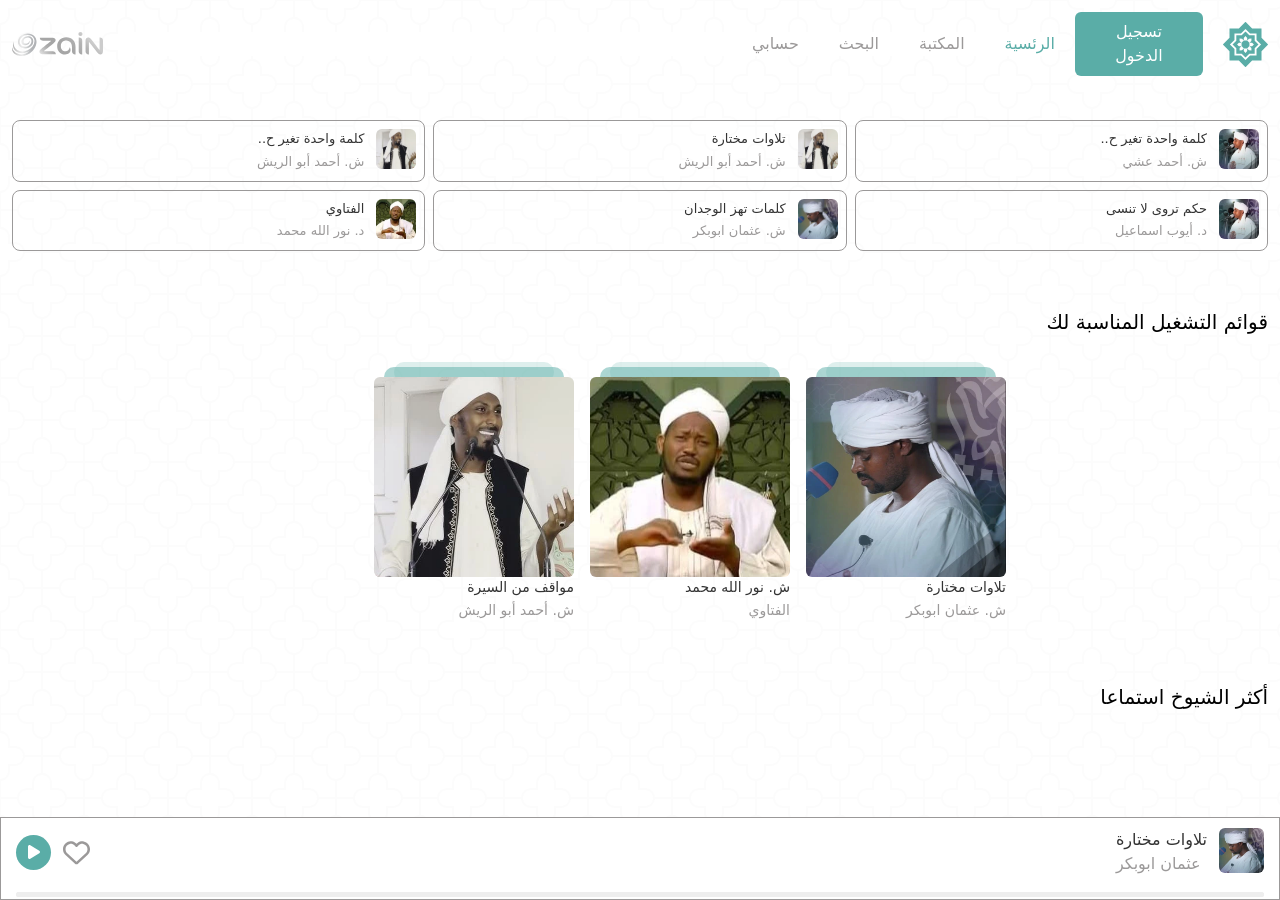
<file: index.html>
<!DOCTYPE html>
<html lang="en">
  <head>
    <meta charset="UTF-8" />
    <meta
      name="description"
      content="This website was designed to listen to the Qur'anic recitaion and the Prophet's biography from Sudanese sheikhs."
    />
    <meta name="viewport" content="width=device-width, initial-scale=1.0" />

    <link rel="icon" href="./assets/svg/logo.svg" type="image/svg" />

    <link rel="stylesheet" href="./css/style.css" />
    <link rel="stylesheet" href="./css/src/output.css" />

    <title>Zain page challenge</title>
  </head>
  <body>
    <main>
      <!-- start header -->
      <header>
        <nav class="p-3">
          <div class="container mx-auto flex justify-between gap-4">
            <a
              href="#zain"
              class="navbar-brand flex justify-center items-center"
              ><img src="./assets/svg/logo.svg" alt="zain_logo"
            /></a>

            <div class="nav-box">
              <div class="navbar bg-white p-4 w-full fixed left-0 bottom-0">
                <ul class="flex justify-between flex-row-reverse">
                  <li>
                    <span class="active" id="index-page"
                      ><svg
                        class="active"
                        xmlns="http://www.w3.org/2000/svg"
                        viewBox="0 0 576 512"
                      >
                        <path
                          d="M575.8 255.5c0 18-15 32.1-32 32.1l-32 0 .7 160.2c0 2.7-.2 5.4-.5 8.1l0 16.2c0 22.1-17.9 40-40 40l-16 0c-1.1 0-2.2 0-3.3-.1c-1.4 .1-2.8 .1-4.2 .1L416 512l-24 0c-22.1 0-40-17.9-40-40l0-24 0-64c0-17.7-14.3-32-32-32l-64 0c-17.7 0-32 14.3-32 32l0 64 0 24c0 22.1-17.9 40-40 40l-24 0-31.9 0c-1.5 0-3-.1-4.5-.2c-1.2 .1-2.4 .2-3.6 .2l-16 0c-22.1 0-40-17.9-40-40l0-112c0-.9 0-1.9 .1-2.8l0-69.7-32 0c-18 0-32-14-32-32.1c0-9 3-17 10-24L266.4 8c7-7 15-8 22-8s15 2 21 7L564.8 231.5c8 7 12 15 11 24z"
                        />
                      </svg>
                      الرئسية</span
                    >
                  </li>
                  <li>
                    <span
                      ><svg
                        xmlns="http://www.w3.org/2000/svg"
                        viewBox="0 0 384 512"
                      >
                        <path
                          d="M0 48C0 21.5 21.5 0 48 0l0 48 0 393.4 130.1-92.9c8.3-6 19.6-6 27.9 0L336 441.4 336 48 48 48 48 0 336 0c26.5 0 48 21.5 48 48l0 440c0 9-5 17.2-13 21.3s-17.6 3.4-24.9-1.8L192 397.5 37.9 507.5c-7.3 5.2-16.9 5.9-24.9 1.8S0 497 0 488L0 48z"
                        />
                      </svg>
                      المكتبة</span
                    >
                  </li>
                  <li>
                    <span
                      ><svg
                        xmlns="http://www.w3.org/2000/svg"
                        viewBox="0 0 512 512"
                      >
                        <path
                          d="M416 208c0 45.9-14.9 88.3-40 122.7L502.6 457.4c12.5 12.5 12.5 32.8 0 45.3s-32.8 12.5-45.3 0L330.7 376c-34.4 25.2-76.8 40-122.7 40C93.1 416 0 322.9 0 208S93.1 0 208 0S416 93.1 416 208zM208 352a144 144 0 1 0 0-288 144 144 0 1 0 0 288z"
                        />
                      </svg>
                      البحث</span
                    >
                  </li>
                  <li>
                    <span
                      ><svg
                        xmlns="http://www.w3.org/2000/svg"
                        viewBox="0 0 512 512"
                      >
                        <path
                          d="M495.9 166.6c3.2 8.7 .5 18.4-6.4 24.6l-43.3 39.4c1.1 8.3 1.7 16.8 1.7 25.4s-.6 17.1-1.7 25.4l43.3 39.4c6.9 6.2 9.6 15.9 6.4 24.6c-4.4 11.9-9.7 23.3-15.8 34.3l-4.7 8.1c-6.6 11-14 21.4-22.1 31.2c-5.9 7.2-15.7 9.6-24.5 6.8l-55.7-17.7c-13.4 10.3-28.2 18.9-44 25.4l-12.5 57.1c-2 9.1-9 16.3-18.2 17.8c-13.8 2.3-28 3.5-42.5 3.5s-28.7-1.2-42.5-3.5c-9.2-1.5-16.2-8.7-18.2-17.8l-12.5-57.1c-15.8-6.5-30.6-15.1-44-25.4L83.1 425.9c-8.8 2.8-18.6 .3-24.5-6.8c-8.1-9.8-15.5-20.2-22.1-31.2l-4.7-8.1c-6.1-11-11.4-22.4-15.8-34.3c-3.2-8.7-.5-18.4 6.4-24.6l43.3-39.4C64.6 273.1 64 264.6 64 256s.6-17.1 1.7-25.4L22.4 191.2c-6.9-6.2-9.6-15.9-6.4-24.6c4.4-11.9 9.7-23.3 15.8-34.3l4.7-8.1c6.6-11 14-21.4 22.1-31.2c5.9-7.2 15.7-9.6 24.5-6.8l55.7 17.7c13.4-10.3 28.2-18.9 44-25.4l12.5-57.1c2-9.1 9-16.3 18.2-17.8C227.3 1.2 241.5 0 256 0s28.7 1.2 42.5 3.5c9.2 1.5 16.2 8.7 18.2 17.8l12.5 57.1c15.8 6.5 30.6 15.1 44 25.4l55.7-17.7c8.8-2.8 18.6-.3 24.5 6.8c8.1 9.8 15.5 20.2 22.1 31.2l4.7 8.1c6.1 11 11.4 22.4 15.8 34.3zM256 336a80 80 0 1 0 0-160 80 80 0 1 0 0 160z"
                        />
                      </svg>
                      حسابي</span
                    >
                  </li>
                </ul>
              </div>
              <a
                href="#login.html"
                class="login text-white p-2 px-4 rounded-md me-auto"
                >تسجيل الدخول</a
              >
              <div class="islamic-logo">
                <svg
                  fill="#5aada7"
                  height="45px"
                  width="45px"
                  version="1.1"
                  id="Capa_1"
                  xmlns="http://www.w3.org/2000/svg"
                  xmlns:xlink="http://www.w3.org/1999/xlink"
                  viewBox="0 0 325 325"
                  xml:space="preserve"
                >
                  <g id="SVGRepo_bgCarrier" stroke-width="0"></g>
                  <g
                    id="SVGRepo_tracerCarrier"
                    stroke-linecap="round"
                    stroke-linejoin="round"
                  ></g>
                  <g id="SVGRepo_iconCarrier">
                    <g>
                      <path
                        d="M324.268,160.718l-46.131-46.13V49.349c0-1.381-1.119-2.5-2.5-2.5h-65.24L164.268,0.718c-0.938-0.938-2.598-0.938-3.535,0 l-46.129,46.131H49.361c-1.381,0-2.5,1.119-2.5,2.5v65.239l-46.129,46.13c-0.976,0.977-0.976,2.559,0,3.535l46.129,46.13v65.239 c0,1.381,1.119,2.5,2.5,2.5h65.242l46.129,46.131c0.469,0.469,1.104,0.732,1.768,0.732c0.663,0,1.299-0.264,1.768-0.732 l46.129-46.131h65.24c1.381,0,2.5-1.119,2.5-2.5v-65.239l46.131-46.13c0.469-0.469,0.732-1.104,0.732-1.768 C325,161.822,324.737,161.186,324.268,160.718z M242.17,195.485v46.668h-46.672l-32.998,33l-32.998-33H82.828v-46.668l-32.996-33 l32.996-33V82.817h46.674l32.998-33l32.998,33h46.672v46.668l32.998,33L242.17,195.485z"
                      ></path>
                      <path
                        d="M228.893,96.097h-38.896L162.5,68.596l-27.498,27.501H96.107v38.889l-27.498,27.5l27.498,27.5v38.889h38.895l27.498,27.501 l27.496-27.501h38.896v-38.889l27.498-27.5l-27.498-27.5V96.097z M210.228,174.692h-18.262l12.912,12.91l0.664,17.926 l-17.926-0.664l-12.912-12.911v18.259L162.5,223.356l-12.205-13.145v-18.261l-12.912,12.913l-17.926,0.664l0.664-17.926 l12.912-12.912l-18.26,0.002l-13.144-12.207l13.144-12.205l18.26-0.002l-12.912-12.91l-0.664-17.926l17.926,0.664l12.912,12.912 v-18.26l12.205-13.145l12.205,13.145v18.26l12.912-12.912l17.926-0.664l-0.664,17.926l-12.912,12.912h18.262l13.141,12.205 L210.228,174.692z"
                      ></path>
                      <polygon
                        points="150.768,134.162 134.174,150.755 134.174,174.217 150.766,190.809 174.232,190.809 190.822,174.219 190.822,150.753 174.232,134.162 "
                      ></polygon>
                    </g>
                  </g>
                </svg>
              </div>
            </div>
          </div>
        </nav>
      </header>
      <!-- end header -->

      <!-- start sheiks section -->
      <section class="sheiks pt-5 pb-4 home-page">
        <div class="container mx-auto">
          <div class="row grid grid-cols-2 md:grid-cols-3 gap-2 p-3">
            <div class="box flex flex-row gap-3 p-2 border-1 rounded-lg">
              <img src="./assets/images/ahmedOshy.webp" alt="ahmedOshy-image" />
              <div class="sheiks-info text-right">
                <p>كلمة واحدة تغير حياتك</p>
                <span>ش. أحمد عشي</span>
              </div>
            </div>

            <div class="box flex flex-row gap-3 p-2 border-1 rounded-lg">
              <img src="./assets/images/aboResh.webp" alt="aboResh-image" />
              <div class="sheiks-info text-right">
                <p>تلاوات مختارة</p>
                <span>ش. أحمد أبو الريش</span>
              </div>
            </div>

            <div class="box flex flex-row gap-3 p-2 border-1 rounded-lg">
              <img src="./assets/images/aboResh.webp" alt="aboResh-image" />
              <div class="sheiks-info text-right">
                <p>كلمة واحدة تغير حياتك</p>
                <span>ش. أحمد أبو الريش</span>
              </div>
            </div>

            <div class="box flex flex-row gap-3 p-2 border-1 rounded-lg">
              <img src="./assets/images/ahmedOshy.webp" alt="ahmedOshy-image" />
              <div class="sheiks-info text-right">
                <p>حكم تروى لا تنسى</p>
                <span>د. أيوب اسماعيل</span>
              </div>
            </div>

            <div class="box flex flex-row gap-3 p-2 border-1 rounded-lg">
              <img
                src="./assets/images/osmanAbubakr.webp"
                alt="osmanAbubakr-image"
              />
              <div class="sheiks-info text-right">
                <p>كلمات تهز الوجدان</p>
                <span>ش. عثمان ابوبكر</span>
              </div>
            </div>

            <div class="box flex flex-row gap-3 p-2 border-1 rounded-lg">
              <img src="./assets/images/noorAllah.webp" alt="noorAllah-image" />
              <div class="sheiks-info text-right">
                <p>الفتاوي</p>
                <span>د. نور الله محمد</span>
              </div>
            </div>
          </div>
        </div>
      </section>
      <!-- end sheiks section -->

      <!-- start playlist section -->
      <section class="playlist py-4 home-page">
        <h1 class="p-3">قوائم التشغيل المناسبة لك</h1>
        <div class="container p-2">
          <div class="row flex gap-4 mt-5">
            <div class="box audio">
              <img
                src="./assets/images/osmanAbubakr.webp"
                alt="osmanAbubakr-image"
              />
              <div class="sheiks-info text-right">
                <p>تلاوات مختارة</p>
                <span data-name="osmanAbubakr">ش. عثمان ابوبكر</span>
              </div>
            </div>

            <div class="box audio">
              <img src="./assets/images/noorAllah.webp" alt="noorAllah-image" />
              <div class="sheiks-info text-right">
                <p>ش. نور الله محمد</p>
                <span>الفتاوي</span>
              </div>
            </div>

            <div class="box audio">
              <img src="./assets/images/aboResh.webp" alt="aboResh-image" />
              <div class="sheiks-info text-right">
                <p>مواقف من السيرة</p>
                <span>ش. أحمد أبو الريش</span>
              </div>
            </div>
          </div>
        </div>
      </section>
      <!-- end playlist section -->

      <!-- start trainding playlist -->
      <section class="trainding py-6 home-page">
        <h1 class="text-right p-3">أكثر الشيوخ استماعا</h1>
      </section>
      <!-- end trainding playlist -->

      <!-- start audio -->
      <section class="audio">
        <div
          class="audio-box flex justify-between items-center flex-col bg-white gap-4"
        >
          <div class="flex justify-between items-center">
            <div class="flex flex-row-reverse gap-3">
              <img src="./assets/images/osmanAbubakr.webp" alt="sheiks-image" />
              <div class="info">
                <p>تلاوات مختارة</p>
                <span>عثمان ابوبكر</span>
              </div>
            </div>

            <audio
              id="myAudio"
              src="./audio/لن تمل منها _ ما تيسر من سورة الحجرات _ الشيخ _ عثمان أبوبكر _ Surat Al-Hujrat _ Sh.Othman Abubakr(MP3_160K).mp3"
              preload="auto"
            ></audio>

            <div class="play-stop flex justify-center items-center gap-3">
              <div class="playButton">
                <svg xmlns="http://www.w3.org/2000/svg" viewBox="0 0 384 512">
                  <path
                    d="M73 39c-14.8-9.1-33.4-9.4-48.5-.9S0 62.6 0 80L0 432c0 17.4 9.4 33.4 24.5 41.9s33.7 8.1 48.5-.9L361 297c14.3-8.7 23-24.2 23-41s-8.7-32.2-23-41L73 39z"
                  />
                </svg>
              </div>

              <div class="fav">
                <svg
                  class="heart"
                  xmlns="http://www.w3.org/2000/svg"
                  viewBox="0 0 512 512"
                >
                  <path
                    d="M225.8 468.2l-2.5-2.3L48.1 303.2C17.4 274.7 0 234.7 0 192.8l0-3.3c0-70.4 50-130.8 119.2-144C158.6 37.9 198.9 47 231 69.6c9 6.4 17.4 13.8 25 22.3c4.2-4.8 8.7-9.2 13.5-13.3c3.7-3.2 7.5-6.2 11.5-9c0 0 0 0 0 0C313.1 47 353.4 37.9 392.8 45.4C462 58.6 512 119.1 512 189.5l0 3.3c0 41.9-17.4 81.9-48.1 110.4L288.7 465.9l-2.5 2.3c-8.2 7.6-19 11.9-30.2 11.9s-22-4.2-30.2-11.9zM239.1 145c-.4-.3-.7-.7-1-1.1l-17.8-20-.1-.1s0 0 0 0c-23.1-25.9-58-37.7-92-31.2C81.6 101.5 48 142.1 48 189.5l0 3.3c0 28.5 11.9 55.8 32.8 75.2L256 430.7 431.2 268c20.9-19.4 32.8-46.7 32.8-75.2l0-3.3c0-47.3-33.6-88-80.1-96.9c-34-6.5-69 5.4-92 31.2c0 0 0 0-.1 .1s0 0-.1 .1l-17.8 20c-.3 .4-.7 .7-1 1.1c-4.5 4.5-10.6 7-16.9 7s-12.4-2.5-16.9-7z"
                  />
                </svg>
              </div>
            </div>
          </div>
          <progress id="progressBar" value="0" max="100"></progress>
        </div>
      </section>
      <!-- end audio -->
    </main>
    <script src="src/js/main.js"></script>
  </body>
</html>
</file>
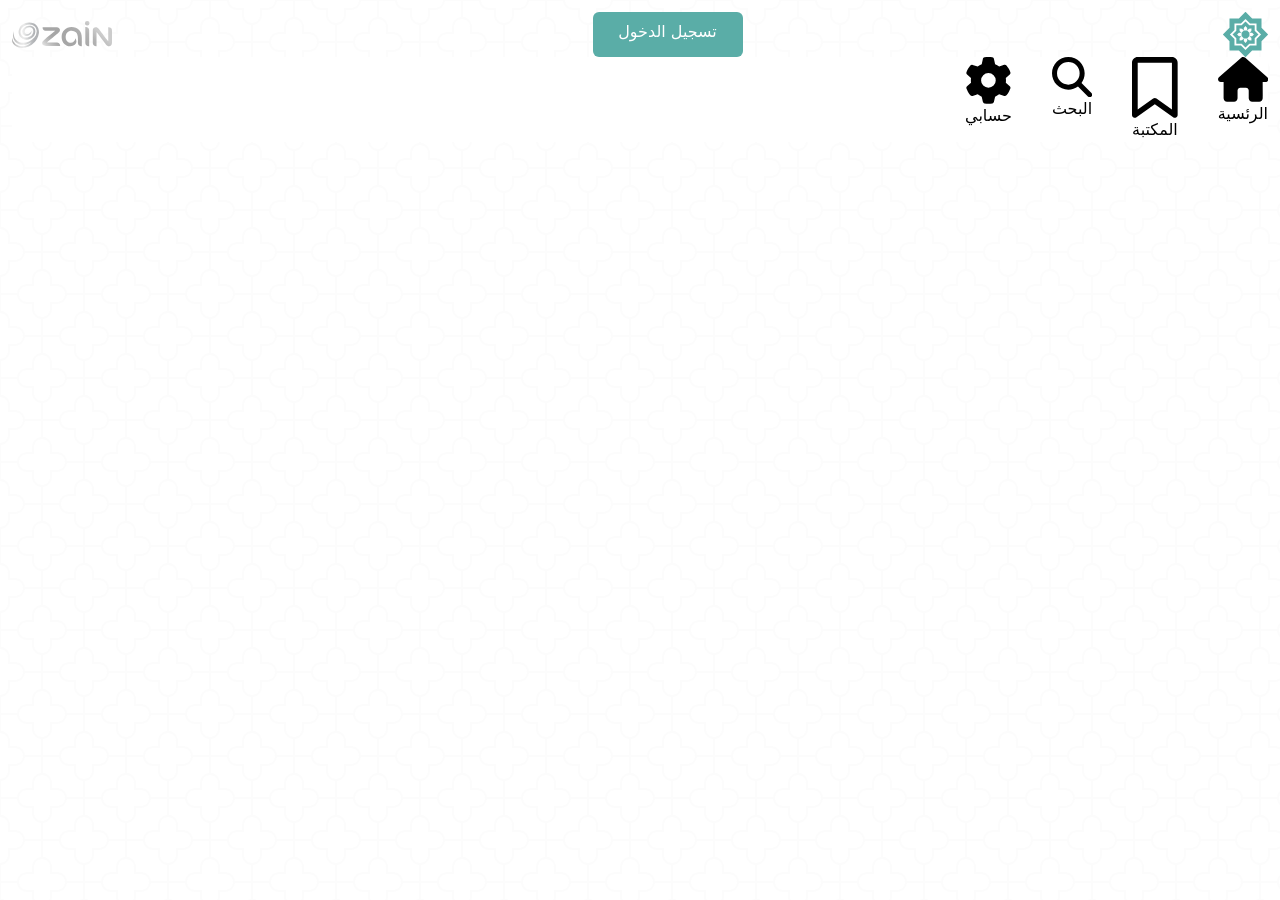
<file: pages/account.html>
<!DOCTYPE html>
<html lang="en">
  <head>
    <meta charset="UTF-8" />
    <meta name="viewport" content="width=device-width, initial-scale=1.0" />

    <link rel="icon" href="../assets/svg/logo.svg" type="image/svg" />

    <link rel="stylesheet" href="../css/style.css" />
    <link rel="stylesheet" href="../css/src/output.css" />

    <title>Zain page challenge - Search</title>
  </head>
  <body>
    <main>
      <!-- start header -->
      <header>
        <nav class="p-3">
          <div class="container mx-auto flex justify-between gap-4">
            <a
              href="#zain"
              class="navbar-brand flex justify-center items-center"
              ><img src="../assets/svg/logo.svg" alt="zain_logo"
            /></a>
            <a
              href="#login.html"
              class="login text-white p-2 px-4 rounded-md me-auto"
              >تسجيل الدخول</a
            >
            <div class="islamic-logo">
              <svg
                fill="#5aada7"
                height="45px"
                width="45px"
                version="1.1"
                id="Capa_1"
                xmlns="http://www.w3.org/2000/svg"
                xmlns:xlink="http://www.w3.org/1999/xlink"
                viewBox="0 0 325 325"
                xml:space="preserve"
              >
                <g id="SVGRepo_bgCarrier" stroke-width="0"></g>
                <g
                  id="SVGRepo_tracerCarrier"
                  stroke-linecap="round"
                  stroke-linejoin="round"
                ></g>
                <g id="SVGRepo_iconCarrier">
                  <g>
                    <path
                      d="M324.268,160.718l-46.131-46.13V49.349c0-1.381-1.119-2.5-2.5-2.5h-65.24L164.268,0.718c-0.938-0.938-2.598-0.938-3.535,0 l-46.129,46.131H49.361c-1.381,0-2.5,1.119-2.5,2.5v65.239l-46.129,46.13c-0.976,0.977-0.976,2.559,0,3.535l46.129,46.13v65.239 c0,1.381,1.119,2.5,2.5,2.5h65.242l46.129,46.131c0.469,0.469,1.104,0.732,1.768,0.732c0.663,0,1.299-0.264,1.768-0.732 l46.129-46.131h65.24c1.381,0,2.5-1.119,2.5-2.5v-65.239l46.131-46.13c0.469-0.469,0.732-1.104,0.732-1.768 C325,161.822,324.737,161.186,324.268,160.718z M242.17,195.485v46.668h-46.672l-32.998,33l-32.998-33H82.828v-46.668l-32.996-33 l32.996-33V82.817h46.674l32.998-33l32.998,33h46.672v46.668l32.998,33L242.17,195.485z"
                    ></path>
                    <path
                      d="M228.893,96.097h-38.896L162.5,68.596l-27.498,27.501H96.107v38.889l-27.498,27.5l27.498,27.5v38.889h38.895l27.498,27.501 l27.496-27.501h38.896v-38.889l27.498-27.5l-27.498-27.5V96.097z M210.228,174.692h-18.262l12.912,12.91l0.664,17.926 l-17.926-0.664l-12.912-12.911v18.259L162.5,223.356l-12.205-13.145v-18.261l-12.912,12.913l-17.926,0.664l0.664-17.926 l12.912-12.912l-18.26,0.002l-13.144-12.207l13.144-12.205l18.26-0.002l-12.912-12.91l-0.664-17.926l17.926,0.664l12.912,12.912 v-18.26l12.205-13.145l12.205,13.145v18.26l12.912-12.912l17.926-0.664l-0.664,17.926l-12.912,12.912h18.262l13.141,12.205 L210.228,174.692z"
                    ></path>
                    <polygon
                      points="150.768,134.162 134.174,150.755 134.174,174.217 150.766,190.809 174.232,190.809 190.822,174.219 190.822,150.753 174.232,134.162 "
                    ></polygon>
                  </g>
                </g>
              </svg>
            </div>
          </div>

          <div class="navbar bg-white p-4 w-full fixed left-0 bottom-0">
            <ul class="flex justify-between flex-row-reverse">
              <li>
                <a href="../index.html"
                  ><svg
                    xmlns="http://www.w3.org/2000/svg"
                    viewBox="0 0 576 512"
                  >
                    <path
                      d="M575.8 255.5c0 18-15 32.1-32 32.1l-32 0 .7 160.2c0 2.7-.2 5.4-.5 8.1l0 16.2c0 22.1-17.9 40-40 40l-16 0c-1.1 0-2.2 0-3.3-.1c-1.4 .1-2.8 .1-4.2 .1L416 512l-24 0c-22.1 0-40-17.9-40-40l0-24 0-64c0-17.7-14.3-32-32-32l-64 0c-17.7 0-32 14.3-32 32l0 64 0 24c0 22.1-17.9 40-40 40l-24 0-31.9 0c-1.5 0-3-.1-4.5-.2c-1.2 .1-2.4 .2-3.6 .2l-16 0c-22.1 0-40-17.9-40-40l0-112c0-.9 0-1.9 .1-2.8l0-69.7-32 0c-18 0-32-14-32-32.1c0-9 3-17 10-24L266.4 8c7-7 15-8 22-8s15 2 21 7L564.8 231.5c8 7 12 15 11 24z"
                    />
                  </svg>
                  الرئسية</a
                >
              </li>
              <li>
                <a href="library.html"
                  ><svg
                    xmlns="http://www.w3.org/2000/svg"
                    viewBox="0 0 384 512"
                  >
                    <path
                      d="M0 48C0 21.5 21.5 0 48 0l0 48 0 393.4 130.1-92.9c8.3-6 19.6-6 27.9 0L336 441.4 336 48 48 48 48 0 336 0c26.5 0 48 21.5 48 48l0 440c0 9-5 17.2-13 21.3s-17.6 3.4-24.9-1.8L192 397.5 37.9 507.5c-7.3 5.2-16.9 5.9-24.9 1.8S0 497 0 488L0 48z"
                    />
                  </svg>
                  المكتبة</a
                >
              </li>
              <li>
                <a href="search.html"
                  ><svg
                    xmlns="http://www.w3.org/2000/svg"
                    viewBox="0 0 512 512"
                  >
                    <path
                      d="M416 208c0 45.9-14.9 88.3-40 122.7L502.6 457.4c12.5 12.5 12.5 32.8 0 45.3s-32.8 12.5-45.3 0L330.7 376c-34.4 25.2-76.8 40-122.7 40C93.1 416 0 322.9 0 208S93.1 0 208 0S416 93.1 416 208zM208 352a144 144 0 1 0 0-288 144 144 0 1 0 0 288z"
                    />
                  </svg>
                  البحث</a
                >
              </li>
              <li>
                <a href="account.html" class="active"
                  ><svg
                    class="active"
                    xmlns="http://www.w3.org/2000/svg"
                    viewBox="0 0 512 512"
                  >
                    <path
                      d="M495.9 166.6c3.2 8.7 .5 18.4-6.4 24.6l-43.3 39.4c1.1 8.3 1.7 16.8 1.7 25.4s-.6 17.1-1.7 25.4l43.3 39.4c6.9 6.2 9.6 15.9 6.4 24.6c-4.4 11.9-9.7 23.3-15.8 34.3l-4.7 8.1c-6.6 11-14 21.4-22.1 31.2c-5.9 7.2-15.7 9.6-24.5 6.8l-55.7-17.7c-13.4 10.3-28.2 18.9-44 25.4l-12.5 57.1c-2 9.1-9 16.3-18.2 17.8c-13.8 2.3-28 3.5-42.5 3.5s-28.7-1.2-42.5-3.5c-9.2-1.5-16.2-8.7-18.2-17.8l-12.5-57.1c-15.8-6.5-30.6-15.1-44-25.4L83.1 425.9c-8.8 2.8-18.6 .3-24.5-6.8c-8.1-9.8-15.5-20.2-22.1-31.2l-4.7-8.1c-6.1-11-11.4-22.4-15.8-34.3c-3.2-8.7-.5-18.4 6.4-24.6l43.3-39.4C64.6 273.1 64 264.6 64 256s.6-17.1 1.7-25.4L22.4 191.2c-6.9-6.2-9.6-15.9-6.4-24.6c4.4-11.9 9.7-23.3 15.8-34.3l4.7-8.1c6.6-11 14-21.4 22.1-31.2c5.9-7.2 15.7-9.6 24.5-6.8l55.7 17.7c13.4-10.3 28.2-18.9 44-25.4l12.5-57.1c2-9.1 9-16.3 18.2-17.8C227.3 1.2 241.5 0 256 0s28.7 1.2 42.5 3.5c9.2 1.5 16.2 8.7 18.2 17.8l12.5 57.1c15.8 6.5 30.6 15.1 44 25.4l55.7-17.7c8.8-2.8 18.6-.3 24.5 6.8c8.1 9.8 15.5 20.2 22.1 31.2l4.7 8.1c6.1 11 11.4 22.4 15.8 34.3zM256 336a80 80 0 1 0 0-160 80 80 0 1 0 0 160z"
                    />
                  </svg>
                  حسابي</a
                >
              </li>
            </ul>
          </div>
        </nav>
      </header>
      <!-- end header -->
    </main>
    <script src="../src/js/main.js"></script>
  </body>
</html>
</file>
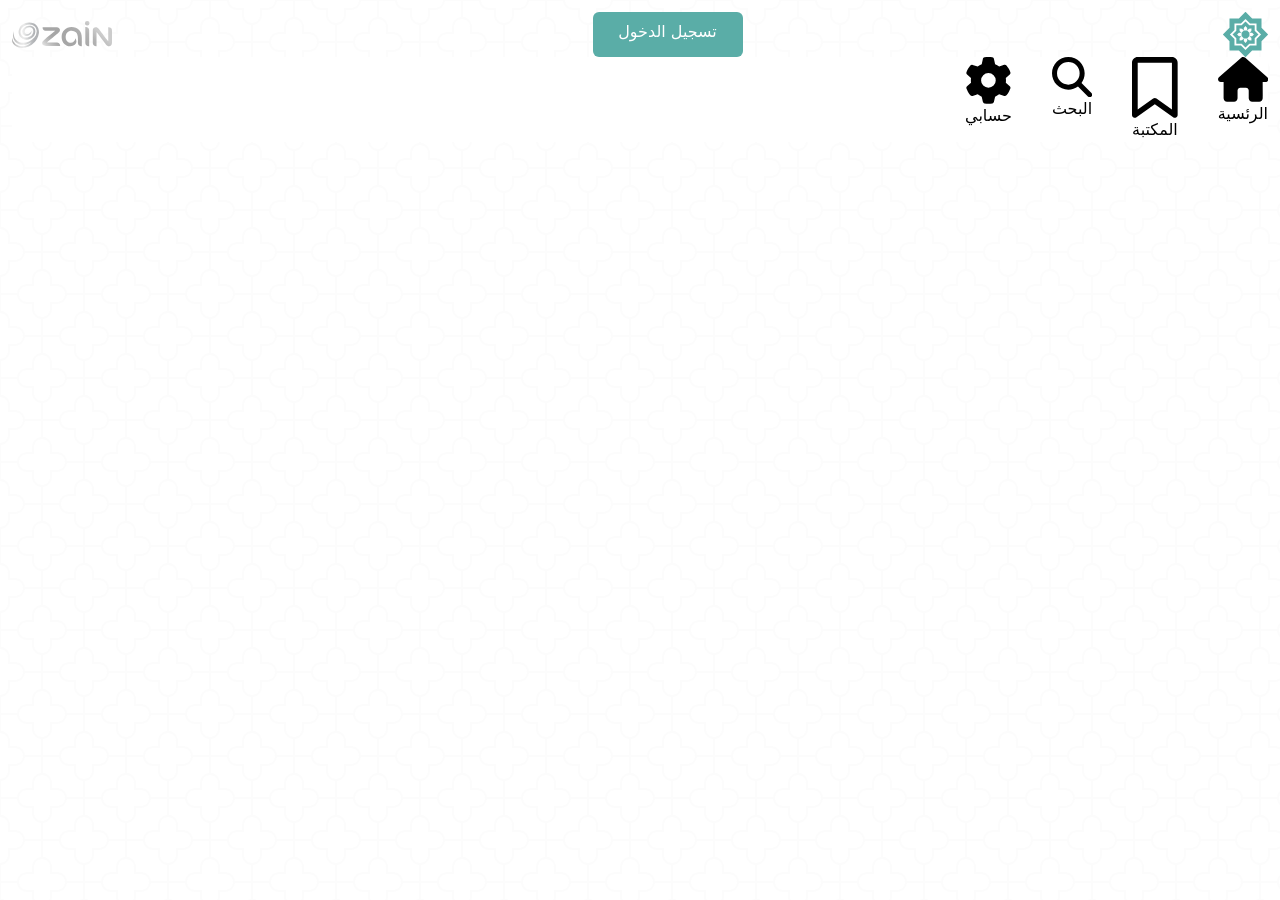
<file: pages/library.html>
<!DOCTYPE html>
<html lang="en">
  <head>
    <meta charset="UTF-8" />
    <meta name="viewport" content="width=device-width, initial-scale=1.0" />

    <link rel="icon" href="../assets/svg/logo.svg" type="image/svg" />

    <link rel="stylesheet" href="../css/style.css" />
    <link rel="stylesheet" href="../css/src/output.css" />

    <title>Zain page challenge - library</title>
  </head>
  <body>
    <main>
      <!-- start header -->
      <header>
        <nav class="p-3">
          <div class="container mx-auto flex justify-between gap-4">
            <a
              href="#zain"
              class="navbar-brand flex justify-center items-center"
              ><img src="../assets/svg/logo.svg" alt="zain_logo"
            /></a>
            <a
              href="#login.html"
              class="login text-white p-2 px-4 rounded-md me-auto"
              >تسجيل الدخول</a
            >
            <div class="islamic-logo">
              <svg
                fill="#5aada7"
                height="45px"
                width="45px"
                version="1.1"
                id="Capa_1"
                xmlns="http://www.w3.org/2000/svg"
                xmlns:xlink="http://www.w3.org/1999/xlink"
                viewBox="0 0 325 325"
                xml:space="preserve"
              >
                <g id="SVGRepo_bgCarrier" stroke-width="0"></g>
                <g
                  id="SVGRepo_tracerCarrier"
                  stroke-linecap="round"
                  stroke-linejoin="round"
                ></g>
                <g id="SVGRepo_iconCarrier">
                  <g>
                    <path
                      d="M324.268,160.718l-46.131-46.13V49.349c0-1.381-1.119-2.5-2.5-2.5h-65.24L164.268,0.718c-0.938-0.938-2.598-0.938-3.535,0 l-46.129,46.131H49.361c-1.381,0-2.5,1.119-2.5,2.5v65.239l-46.129,46.13c-0.976,0.977-0.976,2.559,0,3.535l46.129,46.13v65.239 c0,1.381,1.119,2.5,2.5,2.5h65.242l46.129,46.131c0.469,0.469,1.104,0.732,1.768,0.732c0.663,0,1.299-0.264,1.768-0.732 l46.129-46.131h65.24c1.381,0,2.5-1.119,2.5-2.5v-65.239l46.131-46.13c0.469-0.469,0.732-1.104,0.732-1.768 C325,161.822,324.737,161.186,324.268,160.718z M242.17,195.485v46.668h-46.672l-32.998,33l-32.998-33H82.828v-46.668l-32.996-33 l32.996-33V82.817h46.674l32.998-33l32.998,33h46.672v46.668l32.998,33L242.17,195.485z"
                    ></path>
                    <path
                      d="M228.893,96.097h-38.896L162.5,68.596l-27.498,27.501H96.107v38.889l-27.498,27.5l27.498,27.5v38.889h38.895l27.498,27.501 l27.496-27.501h38.896v-38.889l27.498-27.5l-27.498-27.5V96.097z M210.228,174.692h-18.262l12.912,12.91l0.664,17.926 l-17.926-0.664l-12.912-12.911v18.259L162.5,223.356l-12.205-13.145v-18.261l-12.912,12.913l-17.926,0.664l0.664-17.926 l12.912-12.912l-18.26,0.002l-13.144-12.207l13.144-12.205l18.26-0.002l-12.912-12.91l-0.664-17.926l17.926,0.664l12.912,12.912 v-18.26l12.205-13.145l12.205,13.145v18.26l12.912-12.912l17.926-0.664l-0.664,17.926l-12.912,12.912h18.262l13.141,12.205 L210.228,174.692z"
                    ></path>
                    <polygon
                      points="150.768,134.162 134.174,150.755 134.174,174.217 150.766,190.809 174.232,190.809 190.822,174.219 190.822,150.753 174.232,134.162 "
                    ></polygon>
                  </g>
                </g>
              </svg>
            </div>
          </div>

          <div class="navbar bg-white p-4 w-full fixed left-0 bottom-0">
            <ul class="flex justify-between flex-row-reverse">
              <li>
                <a href="../index.html"
                  ><svg
                    xmlns="http://www.w3.org/2000/svg"
                    viewBox="0 0 576 512"
                  >
                    <path
                      d="M575.8 255.5c0 18-15 32.1-32 32.1l-32 0 .7 160.2c0 2.7-.2 5.4-.5 8.1l0 16.2c0 22.1-17.9 40-40 40l-16 0c-1.1 0-2.2 0-3.3-.1c-1.4 .1-2.8 .1-4.2 .1L416 512l-24 0c-22.1 0-40-17.9-40-40l0-24 0-64c0-17.7-14.3-32-32-32l-64 0c-17.7 0-32 14.3-32 32l0 64 0 24c0 22.1-17.9 40-40 40l-24 0-31.9 0c-1.5 0-3-.1-4.5-.2c-1.2 .1-2.4 .2-3.6 .2l-16 0c-22.1 0-40-17.9-40-40l0-112c0-.9 0-1.9 .1-2.8l0-69.7-32 0c-18 0-32-14-32-32.1c0-9 3-17 10-24L266.4 8c7-7 15-8 22-8s15 2 21 7L564.8 231.5c8 7 12 15 11 24z"
                    />
                  </svg>
                  الرئسية</a
                >
              </li>
              <li>
                <a href="library.html" class="active"
                  ><svg
                    class="active"
                    xmlns="http://www.w3.org/2000/svg"
                    viewBox="0 0 384 512"
                  >
                    <path
                      d="M0 48C0 21.5 21.5 0 48 0l0 48 0 393.4 130.1-92.9c8.3-6 19.6-6 27.9 0L336 441.4 336 48 48 48 48 0 336 0c26.5 0 48 21.5 48 48l0 440c0 9-5 17.2-13 21.3s-17.6 3.4-24.9-1.8L192 397.5 37.9 507.5c-7.3 5.2-16.9 5.9-24.9 1.8S0 497 0 488L0 48z"
                    />
                  </svg>
                  المكتبة</a
                >
              </li>
              <li>
                <a href="search.html"
                  ><svg
                    xmlns="http://www.w3.org/2000/svg"
                    viewBox="0 0 512 512"
                  >
                    <path
                      d="M416 208c0 45.9-14.9 88.3-40 122.7L502.6 457.4c12.5 12.5 12.5 32.8 0 45.3s-32.8 12.5-45.3 0L330.7 376c-34.4 25.2-76.8 40-122.7 40C93.1 416 0 322.9 0 208S93.1 0 208 0S416 93.1 416 208zM208 352a144 144 0 1 0 0-288 144 144 0 1 0 0 288z"
                    />
                  </svg>
                  البحث</a
                >
              </li>
              <li>
                <a href="account.html"
                  ><svg
                    xmlns="http://www.w3.org/2000/svg"
                    viewBox="0 0 512 512"
                  >
                    <path
                      d="M495.9 166.6c3.2 8.7 .5 18.4-6.4 24.6l-43.3 39.4c1.1 8.3 1.7 16.8 1.7 25.4s-.6 17.1-1.7 25.4l43.3 39.4c6.9 6.2 9.6 15.9 6.4 24.6c-4.4 11.9-9.7 23.3-15.8 34.3l-4.7 8.1c-6.6 11-14 21.4-22.1 31.2c-5.9 7.2-15.7 9.6-24.5 6.8l-55.7-17.7c-13.4 10.3-28.2 18.9-44 25.4l-12.5 57.1c-2 9.1-9 16.3-18.2 17.8c-13.8 2.3-28 3.5-42.5 3.5s-28.7-1.2-42.5-3.5c-9.2-1.5-16.2-8.7-18.2-17.8l-12.5-57.1c-15.8-6.5-30.6-15.1-44-25.4L83.1 425.9c-8.8 2.8-18.6 .3-24.5-6.8c-8.1-9.8-15.5-20.2-22.1-31.2l-4.7-8.1c-6.1-11-11.4-22.4-15.8-34.3c-3.2-8.7-.5-18.4 6.4-24.6l43.3-39.4C64.6 273.1 64 264.6 64 256s.6-17.1 1.7-25.4L22.4 191.2c-6.9-6.2-9.6-15.9-6.4-24.6c4.4-11.9 9.7-23.3 15.8-34.3l4.7-8.1c6.6-11 14-21.4 22.1-31.2c5.9-7.2 15.7-9.6 24.5-6.8l55.7 17.7c13.4-10.3 28.2-18.9 44-25.4l12.5-57.1c2-9.1 9-16.3 18.2-17.8C227.3 1.2 241.5 0 256 0s28.7 1.2 42.5 3.5c9.2 1.5 16.2 8.7 18.2 17.8l12.5 57.1c15.8 6.5 30.6 15.1 44 25.4l55.7-17.7c8.8-2.8 18.6-.3 24.5 6.8c8.1 9.8 15.5 20.2 22.1 31.2l4.7 8.1c6.1 11 11.4 22.4 15.8 34.3zM256 336a80 80 0 1 0 0-160 80 80 0 1 0 0 160z"
                    />
                  </svg>
                  حسابي</a
                >
              </li>
            </ul>
          </div>
        </nav>
      </header>
      <!-- end header -->
    </main>
    <script src="../src/js/main.js"></script>
  </body>
</html>
</file>
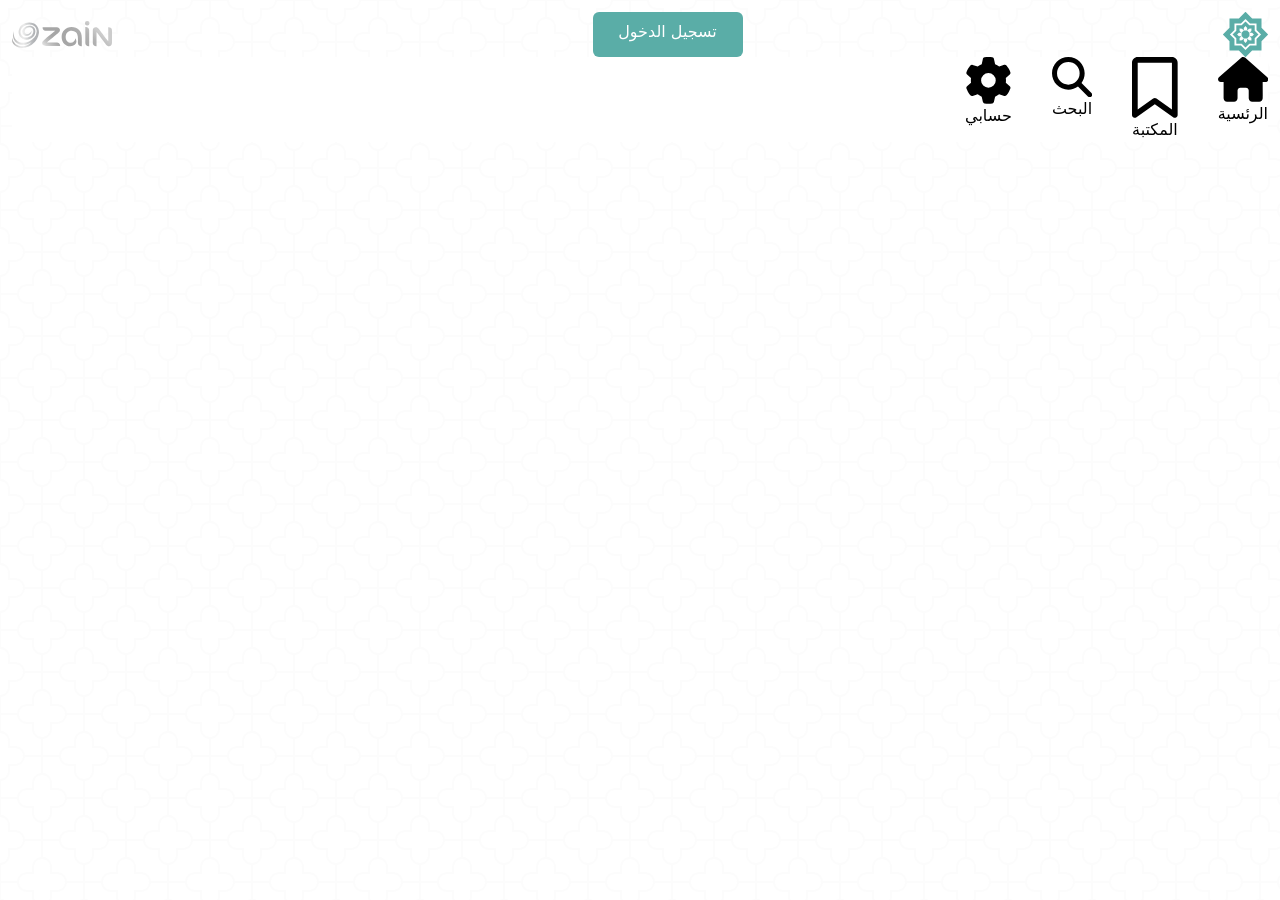
<file: pages/search.html>
<!DOCTYPE html>
<html lang="en">
  <head>
    <meta charset="UTF-8" />
    <meta name="viewport" content="width=device-width, initial-scale=1.0" />

    <link rel="icon" href="../assets/svg/logo.svg" type="image/svg" />

    <link rel="stylesheet" href="../css/style.css" />
    <link rel="stylesheet" href="../css/src/output.css" />

    <title>Zain page challenge - Account</title>
  </head>
  <body>
    <main>
      <!-- start header -->
      <header>
        <nav class="p-3">
          <div class="container mx-auto flex justify-between gap-4">
            <a
              href="#zain"
              class="navbar-brand flex justify-center items-center"
              ><img src="../assets/svg/logo.svg" alt="zain_logo"
            /></a>
            <a
              href="#login.html"
              class="login text-white p-2 px-4 rounded-md me-auto"
              >تسجيل الدخول</a
            >
            <div class="islamic-logo">
              <svg
                fill="#5aada7"
                height="45px"
                width="45px"
                version="1.1"
                id="Capa_1"
                xmlns="http://www.w3.org/2000/svg"
                xmlns:xlink="http://www.w3.org/1999/xlink"
                viewBox="0 0 325 325"
                xml:space="preserve"
              >
                <g id="SVGRepo_bgCarrier" stroke-width="0"></g>
                <g
                  id="SVGRepo_tracerCarrier"
                  stroke-linecap="round"
                  stroke-linejoin="round"
                ></g>
                <g id="SVGRepo_iconCarrier">
                  <g>
                    <path
                      d="M324.268,160.718l-46.131-46.13V49.349c0-1.381-1.119-2.5-2.5-2.5h-65.24L164.268,0.718c-0.938-0.938-2.598-0.938-3.535,0 l-46.129,46.131H49.361c-1.381,0-2.5,1.119-2.5,2.5v65.239l-46.129,46.13c-0.976,0.977-0.976,2.559,0,3.535l46.129,46.13v65.239 c0,1.381,1.119,2.5,2.5,2.5h65.242l46.129,46.131c0.469,0.469,1.104,0.732,1.768,0.732c0.663,0,1.299-0.264,1.768-0.732 l46.129-46.131h65.24c1.381,0,2.5-1.119,2.5-2.5v-65.239l46.131-46.13c0.469-0.469,0.732-1.104,0.732-1.768 C325,161.822,324.737,161.186,324.268,160.718z M242.17,195.485v46.668h-46.672l-32.998,33l-32.998-33H82.828v-46.668l-32.996-33 l32.996-33V82.817h46.674l32.998-33l32.998,33h46.672v46.668l32.998,33L242.17,195.485z"
                    ></path>
                    <path
                      d="M228.893,96.097h-38.896L162.5,68.596l-27.498,27.501H96.107v38.889l-27.498,27.5l27.498,27.5v38.889h38.895l27.498,27.501 l27.496-27.501h38.896v-38.889l27.498-27.5l-27.498-27.5V96.097z M210.228,174.692h-18.262l12.912,12.91l0.664,17.926 l-17.926-0.664l-12.912-12.911v18.259L162.5,223.356l-12.205-13.145v-18.261l-12.912,12.913l-17.926,0.664l0.664-17.926 l12.912-12.912l-18.26,0.002l-13.144-12.207l13.144-12.205l18.26-0.002l-12.912-12.91l-0.664-17.926l17.926,0.664l12.912,12.912 v-18.26l12.205-13.145l12.205,13.145v18.26l12.912-12.912l17.926-0.664l-0.664,17.926l-12.912,12.912h18.262l13.141,12.205 L210.228,174.692z"
                    ></path>
                    <polygon
                      points="150.768,134.162 134.174,150.755 134.174,174.217 150.766,190.809 174.232,190.809 190.822,174.219 190.822,150.753 174.232,134.162 "
                    ></polygon>
                  </g>
                </g>
              </svg>
            </div>
          </div>

          <div class="navbar bg-white p-4 w-full fixed left-0 bottom-0">
            <ul class="flex justify-between flex-row-reverse">
              <li>
                <a href="../index.html"
                  ><svg
                    xmlns="http://www.w3.org/2000/svg"
                    viewBox="0 0 576 512"
                  >
                    <path
                      d="M575.8 255.5c0 18-15 32.1-32 32.1l-32 0 .7 160.2c0 2.7-.2 5.4-.5 8.1l0 16.2c0 22.1-17.9 40-40 40l-16 0c-1.1 0-2.2 0-3.3-.1c-1.4 .1-2.8 .1-4.2 .1L416 512l-24 0c-22.1 0-40-17.9-40-40l0-24 0-64c0-17.7-14.3-32-32-32l-64 0c-17.7 0-32 14.3-32 32l0 64 0 24c0 22.1-17.9 40-40 40l-24 0-31.9 0c-1.5 0-3-.1-4.5-.2c-1.2 .1-2.4 .2-3.6 .2l-16 0c-22.1 0-40-17.9-40-40l0-112c0-.9 0-1.9 .1-2.8l0-69.7-32 0c-18 0-32-14-32-32.1c0-9 3-17 10-24L266.4 8c7-7 15-8 22-8s15 2 21 7L564.8 231.5c8 7 12 15 11 24z"
                    />
                  </svg>
                  الرئسية</a
                >
              </li>
              <li>
                <a href="library.html"
                  ><svg
                    xmlns="http://www.w3.org/2000/svg"
                    viewBox="0 0 384 512"
                  >
                    <path
                      d="M0 48C0 21.5 21.5 0 48 0l0 48 0 393.4 130.1-92.9c8.3-6 19.6-6 27.9 0L336 441.4 336 48 48 48 48 0 336 0c26.5 0 48 21.5 48 48l0 440c0 9-5 17.2-13 21.3s-17.6 3.4-24.9-1.8L192 397.5 37.9 507.5c-7.3 5.2-16.9 5.9-24.9 1.8S0 497 0 488L0 48z"
                    />
                  </svg>
                  المكتبة</a
                >
              </li>
              <li>
                <a href="search.html" class="active"
                  ><svg
                    class="active"
                    xmlns="http://www.w3.org/2000/svg"
                    viewBox="0 0 512 512"
                  >
                    <path
                      d="M416 208c0 45.9-14.9 88.3-40 122.7L502.6 457.4c12.5 12.5 12.5 32.8 0 45.3s-32.8 12.5-45.3 0L330.7 376c-34.4 25.2-76.8 40-122.7 40C93.1 416 0 322.9 0 208S93.1 0 208 0S416 93.1 416 208zM208 352a144 144 0 1 0 0-288 144 144 0 1 0 0 288z"
                    />
                  </svg>
                  البحث</a
                >
              </li>
              <li>
                <a href="account.html"
                  ><svg
                    xmlns="http://www.w3.org/2000/svg"
                    viewBox="0 0 512 512"
                  >
                    <path
                      d="M495.9 166.6c3.2 8.7 .5 18.4-6.4 24.6l-43.3 39.4c1.1 8.3 1.7 16.8 1.7 25.4s-.6 17.1-1.7 25.4l43.3 39.4c6.9 6.2 9.6 15.9 6.4 24.6c-4.4 11.9-9.7 23.3-15.8 34.3l-4.7 8.1c-6.6 11-14 21.4-22.1 31.2c-5.9 7.2-15.7 9.6-24.5 6.8l-55.7-17.7c-13.4 10.3-28.2 18.9-44 25.4l-12.5 57.1c-2 9.1-9 16.3-18.2 17.8c-13.8 2.3-28 3.5-42.5 3.5s-28.7-1.2-42.5-3.5c-9.2-1.5-16.2-8.7-18.2-17.8l-12.5-57.1c-15.8-6.5-30.6-15.1-44-25.4L83.1 425.9c-8.8 2.8-18.6 .3-24.5-6.8c-8.1-9.8-15.5-20.2-22.1-31.2l-4.7-8.1c-6.1-11-11.4-22.4-15.8-34.3c-3.2-8.7-.5-18.4 6.4-24.6l43.3-39.4C64.6 273.1 64 264.6 64 256s.6-17.1 1.7-25.4L22.4 191.2c-6.9-6.2-9.6-15.9-6.4-24.6c4.4-11.9 9.7-23.3 15.8-34.3l4.7-8.1c6.6-11 14-21.4 22.1-31.2c5.9-7.2 15.7-9.6 24.5-6.8l55.7 17.7c13.4-10.3 28.2-18.9 44-25.4l12.5-57.1c2-9.1 9-16.3 18.2-17.8C227.3 1.2 241.5 0 256 0s28.7 1.2 42.5 3.5c9.2 1.5 16.2 8.7 18.2 17.8l12.5 57.1c15.8 6.5 30.6 15.1 44 25.4l55.7-17.7c8.8-2.8 18.6-.3 24.5 6.8c8.1 9.8 15.5 20.2 22.1 31.2l4.7 8.1c6.1 11 11.4 22.4 15.8 34.3zM256 336a80 80 0 1 0 0-160 80 80 0 1 0 0 160z"
                    />
                  </svg>
                  حسابي</a
                >
              </li>
            </ul>
          </div>
        </nav>
      </header>
      <!-- end header -->
    </main>
    <script src="../src/js/main.js"></script>
  </body>
</html>
</file>
<file: css/style.css>
* {
  box-sizing: border-box;
}

body {
  background-color: #ffffff;
  background-image: url("data:image/svg+xml,%3Csvg width='84' height='84' viewBox='0 0 84 84' xmlns='http://www.w3.org/2000/svg'%3E%3Cg fill='none' fill-rule='evenodd'%3E%3Cg fill='%23f7f7f7' fill-opacity='0.4'%3E%3Cpath d='M84 23c-4.417 0-8-3.584-8-7.998V8h-7.002C64.58 8 61 4.42 61 0H23c0 4.417-3.584 8-7.998 8H8v7.002C8 19.42 4.42 23 0 23v38c4.417 0 8 3.584 8 7.998V76h7.002C19.42 76 23 79.58 23 84h38c0-4.417 3.584-8 7.998-8H76v-7.002C76 64.58 79.58 61 84 61V23zM59.05 83H43V66.95c5.054-.5 9-4.764 9-9.948V52h5.002c5.18 0 9.446-3.947 9.95-9H83v16.05c-5.054.5-9 4.764-9 9.948V74h-5.002c-5.18 0-9.446 3.947-9.95 9zm-34.1 0H41V66.95c-5.053-.502-9-4.768-9-9.948V52h-5.002c-5.184 0-9.447-3.946-9.95-9H1v16.05c5.053.502 9 4.768 9 9.948V74h5.002c5.184 0 9.447 3.946 9.95 9zm0-82H41v16.05c-5.054.5-9 4.764-9 9.948V32h-5.002c-5.18 0-9.446 3.947-9.95 9H1V24.95c5.054-.5 9-4.764 9-9.948V10h5.002c5.18 0 9.446-3.947 9.95-9zm34.1 0H43v16.05c5.053.502 9 4.768 9 9.948V32h5.002c5.184 0 9.447 3.946 9.95 9H83V24.95c-5.053-.502-9-4.768-9-9.948V10h-5.002c-5.184 0-9.447-3.946-9.95-9zM50 50v7.002C50 61.42 46.42 65 42 65c-4.417 0-8-3.584-8-7.998V50h-7.002C22.58 50 19 46.42 19 42c0-4.417 3.584-8 7.998-8H34v-7.002C34 22.58 37.58 19 42 19c4.417 0 8 3.584 8 7.998V34h7.002C61.42 34 65 37.58 65 42c0 4.417-3.584 8-7.998 8H50z'/%3E%3C/g%3E%3C/g%3E%3C/svg%3E");
}

main {
  padding-bottom: 200px;
}
@media (min-width: 768px) and (min-width: 768px) {
  main {
    padding: 0;
  }
}

header nav .container .navbar-brand > img {
  width: 100px;
}
header nav .container .login {
  background-color: #5aada7;
}
header nav .nav-box {
  display: flex;
  gap: 15px;
}
@media (min-width: 768px) and (min-width: 768px) {
  header nav .nav-box {
    display: flex;
    width: 100%;
    align-items: center;
    gap: 20px;
  }
}
header nav .navbar {
  border: 1px solid #9b9999;
}
@media (min-width: 768px) and (min-width: 768px) {
  header nav .navbar {
    position: relative;
    border: none;
    padding: 0;
  }
}
@media (min-width: 768px) and (min-width: 768px) {
  header nav .navbar ul {
    justify-content: flex-start;
    gap: 40px;
  }
}
header nav .navbar ul li span {
  cursor: pointer;
  display: flex;
  justify-content: center;
  align-items: center;
  flex-direction: column;
  gap: 10px;
  color: #9b9999;
}
header nav .navbar ul li span.active, header nav .navbar ul li span:hover {
  color: #5aada7;
}
header nav .navbar ul li span svg {
  width: 30px;
  fill: #9b9999;
}
header nav .navbar ul li span svg.active, header nav .navbar ul li span svg:hover {
  fill: #5aada7;
}
@media (min-width: 768px) and (min-width: 768px) {
  header nav .navbar ul li span svg {
    display: none;
  }
}
header nav .navbar ul li:nth-child(2) span svg {
  width: 20px;
}
@media (min-width: 768px) and (min-width: 768px) {
  header nav .login {
    margin: 0;
    text-align: center;
    width: 150px;
  }
}

.sheiks {
  display: flex;
}
.sheiks.remove {
  display: none;
}
.sheiks .row {
  direction: rtl;
}
.sheiks .row .box {
  border-color: #9b9999;
}
.sheiks .row .box img {
  width: 40px;
  height: 40px;
  border-radius: 6px;
  -webkit-border-radius: 6px;
  -moz-border-radius: 6px;
  -ms-border-radius: 6px;
  -o-border-radius: 6px;
}
.sheiks .row .box .sheiks-info p {
  color: #333333;
  font-size: 13px;
}
.sheiks .row .box .sheiks-info span {
  color: #9b9999;
  font-size: 13px;
}

.playlist {
  direction: rtl;
  display: flex;
  flex-direction: column;
}
.playlist.remove {
  display: none;
}
@media (min-width: 768px) and (min-width: 768px) {
  .playlist h1 {
    font-size: 20px;
  }
}
.playlist .container {
  overflow: auto;
}
.playlist .container .row {
  width: 200px;
  animation: slide-right 10s linear infinite alternate;
  -webkit-animation: slide-right 10s linear infinite alternate;
}
@keyframes slide-right {
  0% {
    transform: translateX(100%);
    -webkit-transform: translateX(100%);
    -moz-transform: translateX(100%);
    -ms-transform: translateX(100%);
    -o-transform: translateX(100%);
  }
  100% {
    transform: translateX(0);
    -webkit-transform: translateX(0);
    -moz-transform: translateX(0);
    -ms-transform: translateX(0);
    -o-transform: translateX(0);
  }
}
.playlist .container .row .box {
  position: relative;
  width: 200px;
  height: auto;
  flex-shrink: 0;
}
.playlist .container .row .box::before {
  position: absolute;
  content: "";
  top: -10px;
  left: 50%;
  transform: translate(-50%);
  z-index: -1;
  background-color: #5aada7;
  opacity: 0.5;
  width: 90%;
  height: 20px;
  border-radius: 10px;
  -webkit-border-radius: 10px;
  -moz-border-radius: 10px;
  -ms-border-radius: 10px;
  -o-border-radius: 10px;
}
.playlist .container .row .box::after {
  content: "";
  position: absolute;
  top: -15px;
  left: 50%;
  transform: translate(-50%);
  z-index: -1;
  background-color: #5aada7;
  opacity: 0.2;
  width: 80%;
  height: 20px;
  border-radius: 10px;
  -webkit-border-radius: 10px;
  -moz-border-radius: 10px;
  -ms-border-radius: 10px;
  -o-border-radius: 10px;
}
.playlist .container .row .box > img {
  width: 200px;
  height: 200px;
  border-radius: 6px;
  -webkit-border-radius: 6px;
  -moz-border-radius: 6px;
  -ms-border-radius: 6px;
  -o-border-radius: 6px;
}
.playlist .container .row .sheiks-info p {
  color: #333333;
  font-size: 14px;
}
.playlist .container .row .sheiks-info span {
  color: #9b9999;
  font-size: 14px;
}

.trainding {
  display: flex;
  justify-content: flex-end;
}
.trainding.remove {
  display: none;
}

@media (min-width: 768px) and (min-width: 768px) {
  .trainding h1 {
    font-size: 20px;
  }
}

.audio .audio-box {
  width: 100%;
  padding: 10px 15px 2px;
  border: 1px solid #9b9999;
  position: fixed;
  bottom: 100px;
  left: 0;
}
@media (min-width: 768px) and (min-width: 768px) {
  .audio .audio-box {
    bottom: 0;
  }
}
.audio .audio-box > div {
  display: flex;
  flex-direction: row-reverse;
  justify-content: space-between;
  width: 100%;
}
.audio .audio-box progress {
  width: 100%;
  height: 5px;
  appearance: none;
  border-radius: 5px;
  -webkit-border-radius: 5px;
  -moz-border-radius: 5px;
  -ms-border-radius: 5px;
  -o-border-radius: 5px;
  background-color: #eee;
}
.audio .audio-box progress::-webkit-progress-value {
  background-color: #5aada7;
  border-radius: 5px;
  -webkit-border-radius: 5px;
  -moz-border-radius: 5px;
  -ms-border-radius: 5px;
  -o-border-radius: 5px;
}
.audio .audio-box progress::-moz-progress-bar {
  background-color: #5aada7;
  border-radius: 5px;
  -webkit-border-radius: 5px;
  -moz-border-radius: 5px;
  -ms-border-radius: 5px;
  -o-border-radius: 5px;
}
.audio .audio-box progress::-webkit-progress-bar {
  background-color: #eee;
  border-radius: 5px;
  -webkit-border-radius: 5px;
  -moz-border-radius: 5px;
  -ms-border-radius: 5px;
  -o-border-radius: 5px;
}
.audio .audio-box img {
  width: 45px;
  height: 45px;
  border-radius: 6px;
}
.audio .audio-box .info p {
  color: #333333;
}
.audio .audio-box .info span {
  color: #9b9999;
}
.audio .audio-box .play-stop .playButton {
  cursor: pointer;
  background: #5aada7;
  border-radius: 50%;
  width: 35px;
  height: 35px;
  display: flex;
  justify-content: center;
  align-items: center;
}
.audio .audio-box .play-stop .playButton svg {
  fill: #ffffff;
  width: 12px;
}
.audio .audio-box .play-stop .fav {
  fill: #9b9999;
  width: 27px;
}
.audio .audio-box .play-stop .fav .heart {
  cursor: pointer;
}
.audio .audio-box .play-stop .fav .heart:hover {
  transition: 0.1s linear;
  -webkit-transition: 0.1s linear;
  -moz-transition: 0.1s linear;
  -ms-transition: 0.1s linear;
  -o-transition: 0.1s linear;
  fill: #9b9999;
}
.audio .audio-box .play-stop .fav .heart.active {
  fill: rgb(255, 0, 98);
}

/*# sourceMappingURL=style.css.map */
</file>
<file: css/src/output.css>
/*! tailwindcss v4.1.3 | MIT License | https://tailwindcss.com */
@layer properties;
@layer theme, base, components, utilities;
@layer theme {
  :root, :host {
    --font-sans: ui-sans-serif, system-ui, sans-serif, "Apple Color Emoji",
      "Segoe UI Emoji", "Segoe UI Symbol", "Noto Color Emoji";
    --font-mono: ui-monospace, SFMono-Regular, Menlo, Monaco, Consolas, "Liberation Mono",
      "Courier New", monospace;
    --color-pink-300: oklch(82.3% 0.12 346.018);
    --color-white: #fff;
    --spacing: 0.25rem;
    --radius-sm: 0.25rem;
    --radius-md: 0.375rem;
    --radius-lg: 0.5rem;
    --radius-xl: 0.75rem;
    --radius-2xl: 1rem;
    --default-transition-duration: 150ms;
    --default-transition-timing-function: cubic-bezier(0.4, 0, 0.2, 1);
    --default-font-family: var(--font-sans);
    --default-mono-font-family: var(--font-mono);
  }
}
@layer base {
  *, ::after, ::before, ::backdrop, ::file-selector-button {
    box-sizing: border-box;
    margin: 0;
    padding: 0;
    border: 0 solid;
  }
  html, :host {
    line-height: 1.5;
    -webkit-text-size-adjust: 100%;
    tab-size: 4;
    font-family: var(--default-font-family, ui-sans-serif, system-ui, sans-serif, "Apple Color Emoji", "Segoe UI Emoji", "Segoe UI Symbol", "Noto Color Emoji");
    font-feature-settings: var(--default-font-feature-settings, normal);
    font-variation-settings: var(--default-font-variation-settings, normal);
    -webkit-tap-highlight-color: transparent;
  }
  hr {
    height: 0;
    color: inherit;
    border-top-width: 1px;
  }
  abbr:where([title]) {
    -webkit-text-decoration: underline dotted;
    text-decoration: underline dotted;
  }
  h1, h2, h3, h4, h5, h6 {
    font-size: inherit;
    font-weight: inherit;
  }
  a {
    color: inherit;
    -webkit-text-decoration: inherit;
    text-decoration: inherit;
  }
  b, strong {
    font-weight: bolder;
  }
  code, kbd, samp, pre {
    font-family: var(--default-mono-font-family, ui-monospace, SFMono-Regular, Menlo, Monaco, Consolas, "Liberation Mono", "Courier New", monospace);
    font-feature-settings: var(--default-mono-font-feature-settings, normal);
    font-variation-settings: var(--default-mono-font-variation-settings, normal);
    font-size: 1em;
  }
  small {
    font-size: 80%;
  }
  sub, sup {
    font-size: 75%;
    line-height: 0;
    position: relative;
    vertical-align: baseline;
  }
  sub {
    bottom: -0.25em;
  }
  sup {
    top: -0.5em;
  }
  table {
    text-indent: 0;
    border-color: inherit;
    border-collapse: collapse;
  }
  :-moz-focusring {
    outline: auto;
  }
  progress {
    vertical-align: baseline;
  }
  summary {
    display: list-item;
  }
  ol, ul, menu {
    list-style: none;
  }
  img, svg, video, canvas, audio, iframe, embed, object {
    display: block;
    vertical-align: middle;
  }
  img, video {
    max-width: 100%;
    height: auto;
  }
  button, input, select, optgroup, textarea, ::file-selector-button {
    font: inherit;
    font-feature-settings: inherit;
    font-variation-settings: inherit;
    letter-spacing: inherit;
    color: inherit;
    border-radius: 0;
    background-color: transparent;
    opacity: 1;
  }
  :where(select:is([multiple], [size])) optgroup {
    font-weight: bolder;
  }
  :where(select:is([multiple], [size])) optgroup option {
    padding-inline-start: 20px;
  }
  ::file-selector-button {
    margin-inline-end: 4px;
  }
  ::placeholder {
    opacity: 1;
  }
  @supports (not (-webkit-appearance: -apple-pay-button))  or (contain-intrinsic-size: 1px) {
    ::placeholder {
      color: currentcolor;
      @supports (color: color-mix(in lab, red, red)) {
        color: color-mix(in oklab, currentcolor 50%, transparent);
      }
    }
  }
  textarea {
    resize: vertical;
  }
  ::-webkit-search-decoration {
    -webkit-appearance: none;
  }
  ::-webkit-date-and-time-value {
    min-height: 1lh;
    text-align: inherit;
  }
  ::-webkit-datetime-edit {
    display: inline-flex;
  }
  ::-webkit-datetime-edit-fields-wrapper {
    padding: 0;
  }
  ::-webkit-datetime-edit, ::-webkit-datetime-edit-year-field, ::-webkit-datetime-edit-month-field, ::-webkit-datetime-edit-day-field, ::-webkit-datetime-edit-hour-field, ::-webkit-datetime-edit-minute-field, ::-webkit-datetime-edit-second-field, ::-webkit-datetime-edit-millisecond-field, ::-webkit-datetime-edit-meridiem-field {
    padding-block: 0;
  }
  :-moz-ui-invalid {
    box-shadow: none;
  }
  button, input:where([type="button"], [type="reset"], [type="submit"]), ::file-selector-button {
    appearance: button;
  }
  ::-webkit-inner-spin-button, ::-webkit-outer-spin-button {
    height: auto;
  }
  [hidden]:where(:not([hidden="until-found"])) {
    display: none !important;
  }
}
@layer utilities {
  .fixed {
    position: fixed;
  }
  .bottom-0 {
    bottom: calc(var(--spacing) * 0);
  }
  .left-0 {
    left: calc(var(--spacing) * 0);
  }
  .container {
    width: 100%;
    @media (width >= 40rem) {
      max-width: 40rem;
    }
    @media (width >= 48rem) {
      max-width: 48rem;
    }
    @media (width >= 64rem) {
      max-width: 64rem;
    }
    @media (width >= 80rem) {
      max-width: 80rem;
    }
    @media (width >= 96rem) {
      max-width: 96rem;
    }
  }
  .mx-auto {
    margin-inline: auto;
  }
  .me-auto {
    margin-inline-end: auto;
  }
  .mt-5 {
    margin-top: calc(var(--spacing) * 5);
  }
  .flex {
    display: flex;
  }
  .grid {
    display: grid;
  }
  .table {
    display: table;
  }
  .w-full {
    width: 100%;
  }
  .flex-shrink {
    flex-shrink: 1;
  }
  .border-collapse {
    border-collapse: collapse;
  }
  .transform {
    transform: var(--tw-rotate-x) var(--tw-rotate-y) var(--tw-rotate-z) var(--tw-skew-x) var(--tw-skew-y);
  }
  .resize {
    resize: both;
  }
  .grid-cols-2 {
    grid-template-columns: repeat(2, minmax(0, 1fr));
  }
  .flex-col {
    flex-direction: column;
  }
  .flex-row {
    flex-direction: row;
  }
  .flex-row-reverse {
    flex-direction: row-reverse;
  }
  .items-center {
    align-items: center;
  }
  .justify-between {
    justify-content: space-between;
  }
  .justify-center {
    justify-content: center;
  }
  .gap-2 {
    gap: calc(var(--spacing) * 2);
  }
  .gap-3 {
    gap: calc(var(--spacing) * 3);
  }
  .gap-4 {
    gap: calc(var(--spacing) * 4);
  }
  .rounded-lg {
    border-radius: var(--radius-lg);
  }
  .rounded-md {
    border-radius: var(--radius-md);
  }
  .border {
    border-style: var(--tw-border-style);
    border-width: 1px;
  }
  .border-1 {
    border-style: var(--tw-border-style);
    border-width: 1px;
  }
  .bg-white {
    background-color: var(--color-white);
  }
  .p-2 {
    padding: calc(var(--spacing) * 2);
  }
  .p-3 {
    padding: calc(var(--spacing) * 3);
  }
  .p-4 {
    padding: calc(var(--spacing) * 4);
  }
  .px-4 {
    padding-inline: calc(var(--spacing) * 4);
  }
  .py-4 {
    padding-block: calc(var(--spacing) * 4);
  }
  .py-6 {
    padding-block: calc(var(--spacing) * 6);
  }
  .pt-5 {
    padding-top: calc(var(--spacing) * 5);
  }
  .pb-0 {
    padding-bottom: calc(var(--spacing) * 0);
  }
  .pb-4 {
    padding-bottom: calc(var(--spacing) * 4);
  }
  .text-right {
    text-align: right;
  }
  .text-white {
    color: var(--color-white);
  }
  .underline {
    text-decoration-line: underline;
  }
  .outline {
    outline-style: var(--tw-outline-style);
    outline-width: 1px;
  }
  .transition {
    transition-property: color, background-color, border-color, outline-color, text-decoration-color, fill, stroke, --tw-gradient-from, --tw-gradient-via, --tw-gradient-to, opacity, box-shadow, transform, translate, scale, rotate, filter, -webkit-backdrop-filter, backdrop-filter;
    transition-timing-function: var(--tw-ease, var(--default-transition-timing-function));
    transition-duration: var(--tw-duration, var(--default-transition-duration));
  }
  .md\:grid-cols-3 {
    @media (width >= 48rem) {
      grid-template-columns: repeat(3, minmax(0, 1fr));
    }
  }
}
@property --tw-rotate-x {
  syntax: "*";
  inherits: false;
  initial-value: rotateX(0);
}
@property --tw-rotate-y {
  syntax: "*";
  inherits: false;
  initial-value: rotateY(0);
}
@property --tw-rotate-z {
  syntax: "*";
  inherits: false;
  initial-value: rotateZ(0);
}
@property --tw-skew-x {
  syntax: "*";
  inherits: false;
  initial-value: skewX(0);
}
@property --tw-skew-y {
  syntax: "*";
  inherits: false;
  initial-value: skewY(0);
}
@property --tw-border-style {
  syntax: "*";
  inherits: false;
  initial-value: solid;
}
@property --tw-outline-style {
  syntax: "*";
  inherits: false;
  initial-value: solid;
}
@layer properties {
  @supports ((-webkit-hyphens: none) and (not (margin-trim: inline))) or ((-moz-orient: inline) and (not (color:rgb(from red r g b)))) {
    *, ::before, ::after, ::backdrop {
      --tw-rotate-x: rotateX(0);
      --tw-rotate-y: rotateY(0);
      --tw-rotate-z: rotateZ(0);
      --tw-skew-x: skewX(0);
      --tw-skew-y: skewY(0);
      --tw-border-style: solid;
      --tw-outline-style: solid;
    }
  }
}
</file>
